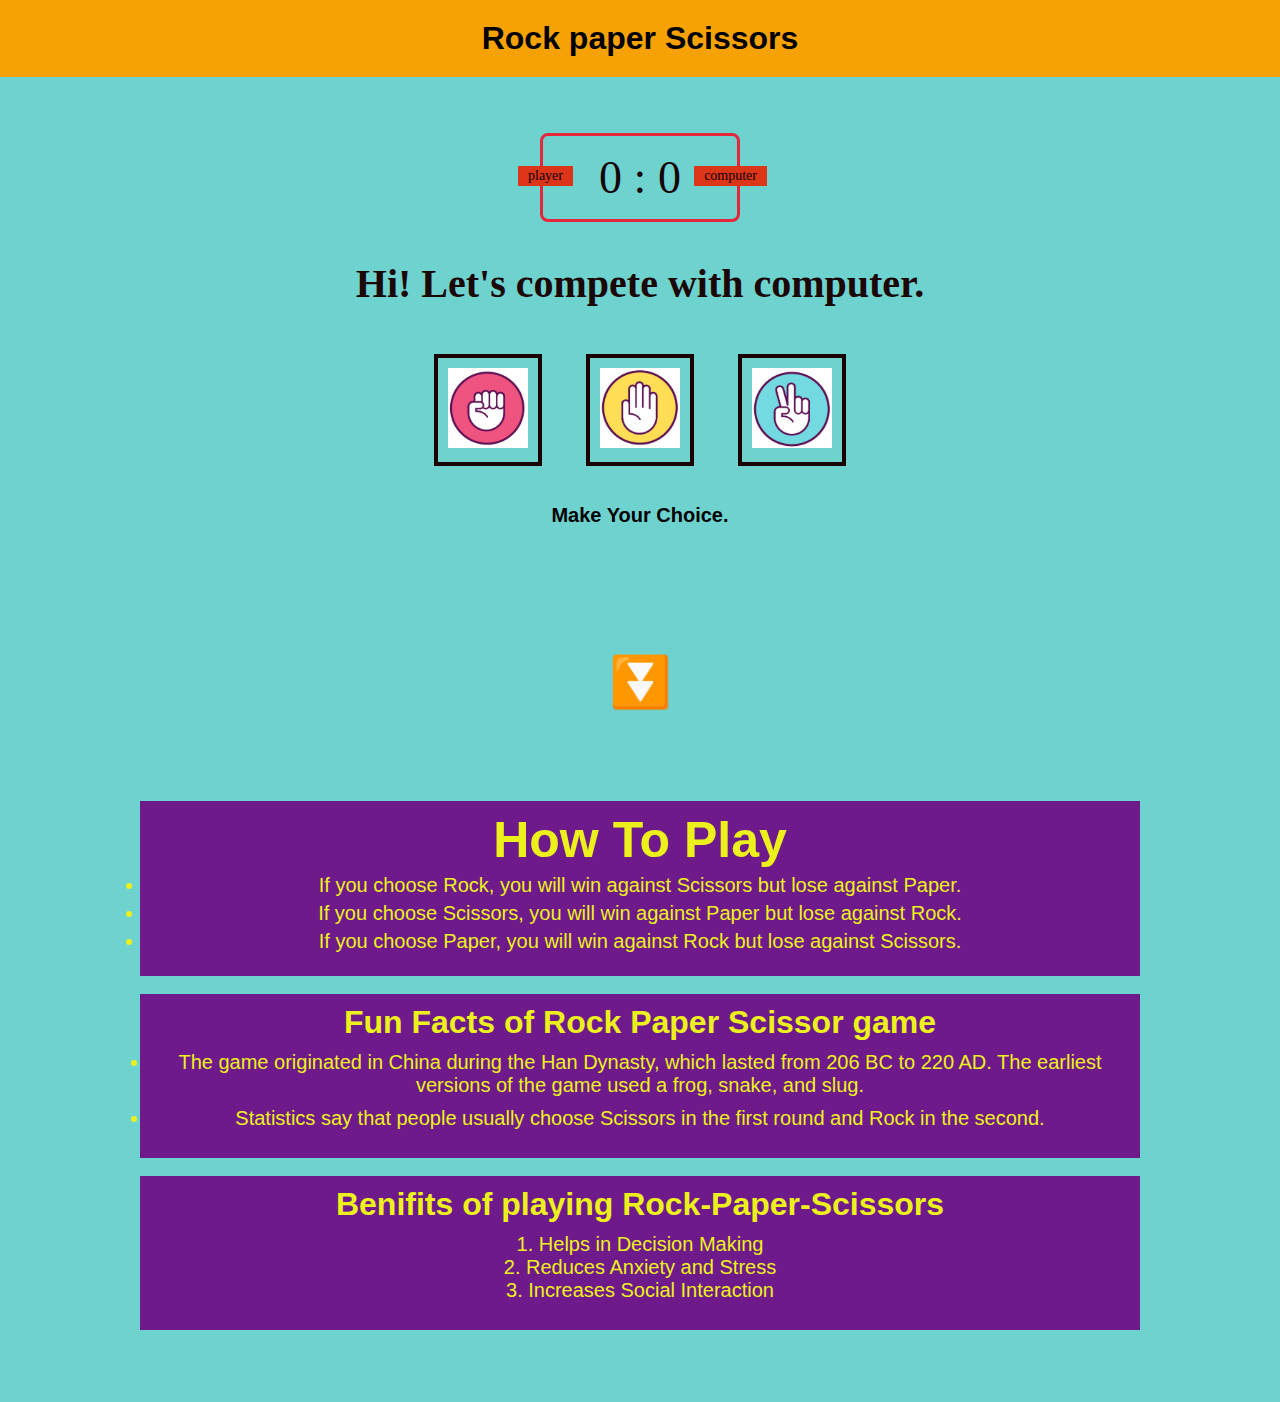
<file: index.html>
<!DOCTYPE html>
<html>

<head>
    <meta charset="utf-8">
    <link rel="stylesheet" href="styles.css">
    <title>Rock Paper Scissors</title>
    <link rel="shortcut icon" href="scissor1.png">
</head>

<body>
    <header>
        <h1>Rock paper Scissors</h1>
    </header>
    <br><br>
    <div class="score-board">
        <div id="user-label" class="badge">player</div>
        <div id="computer-label" class="badge">computer</div>
        <span id="user-score">0</span> : <span id="computer-score">0</span>
    </div><br>
    <div class="result">
        <p>Hi! Let's compete with computer.</p><br>
    </div>

    <div class="choices">

        <div class="choice" id="r">
            <img src="rock.png"  alt="" height="80" width="80">
        </div>
        <div class="choice" id="p">
            <img src="paper.png" alt="" height="80" width="80">
        </div>
        <div class="choice" id="s">
            <img src="scissor.png" alt="" height="80" width="80">
        </div>
    </div><br>

    <p id="action-message">Make Your Choice.</p><br><br><br><br><br><br><br>
    <p class="scroll">⏬</p>
    <br><br><br><br><br>

    <div class="rules">
        <h1>How To Play</h1>
        <li>If you choose Rock, you will win against Scissors but lose against Paper.</li>
        <li>If you choose Scissors, you will win against Paper but lose against Rock.</li>
        <li>If you choose Paper, you will win against Rock but lose against Scissors.</li><br>
    </div><br>

    <div class="hint">
        <h1>Fun Facts of Rock Paper Scissor game </h1>
        <li>The game originated in China during the Han Dynasty, which lasted from 206 BC to 220 AD. 
            The earliest versions of the game used a frog, snake, and slug.</li>
        <li>Statistics say that people usually choose Scissors in the first round and Rock in the second.</li><br>
    </div><br>
    
    <div class="hint">
        <h1>Benifits of playing Rock-Paper-Scissors</h1>
        <p>1. Helps in Decision Making<br>
            2. Reduces Anxiety and Stress<br>
            3. Increases Social Interaction<br>
        </p><br>
    </div>
    <br><br><br><br>
    <script src="script.js" charset="utf-8"></script>
</body>

</html>
</file>
<file: styles.css>
* {
margin: 0;
padding: 0;
box-sizing: border-box;
}

body {
background-color: #6ed3cf;
}

header {
background: #f7a204;
padding: 20px;
}

header > h1 {
color: black;
text-align: center;
font-weight: bold;
font-family: Asap , sans-serif;
}

.score-board {
    margin: 20px auto;
    border: 3px solid #e62739;
    border-radius: 8px;
    text-align: center;
    width: 200px;
    color: rgb(22, 6, 6);
    font-size: 46px;
    padding: 15px 20px;  
    position: relative;
}

.badge {
    background: #dd3517;
    color: rgb(12, 2, 2);
    font-size: 14px;
    padding: 2px 10px;
    font-family: Asap, sans-serif;
}

#user-label {
    position: absolute;
    top: 30px;
    left: -25px;
    font-family: Asap;
}

#computer-label {
    position: absolute;
    top: 30px;
    right: -30px;
    font-family: Asap;
}

.result {
    font-size: 40px; 
    color: rgb(28, 7, 7);
}

.result > p {
    text-align: center;
    font-weight: bold;
    font-family: Asap;
}

.choices {
    margin-top: 50px 0;
    text-align: center;
}
.choice {
    border: 4px solid rgb(26, 2, 2);
    margin: 0px 20px;
    padding: 10px;
    display: inline-block;
    transition: all 0.3s ease;
}

.choice:hover {
    cursor: pointer;
    background: rgba(36, 39, 46, 0.534);
}

#action-message {
    text-align: center;
    color: rgb(0, 0, 0);
    font-family: Asap, sans-serif;
    font-weight: bold;
    font-size: 20px;
    margin-top: 20px;
}

.scroll{
    font-family: Asap,sans-serif;
    text-align: center;
    font-size: 50px;
}

.rules {
    background:  #6f1a8b;
    margin: 0 auto;
    padding-top: 10px;
    max-width: 1000px;
    color: rgb(237, 241, 27);
    font-family: Asap,sans-serif;
    text-align: center;
}
.rules > h1 {
    margin: 0px 10px;
    font-size: 50px;
}
.rules > p {
    margin: 10px;
    font-size: 28px;
}
.rules > li {
    margin: 5px;
    text-align: center;
    font-size: 20px;
}

.hint {
        background: #6f1a8b;
        margin: 0 auto;
        padding-top: 10px;
        max-width: 1000px;
        color: rgb(237, 241, 27);
        font-family: Asap,sans-serif;
        text-align: center;
}
.hint > li {
    margin: 10px;
    text-align: center;
    font-size: 20px;
}
.hint > p {
    margin: 10px;
    font-size: 20px;
}


.win:hover {
    background: #4dcc4d;
    border: 4px solid #31b43a;
    box-shadow: 0 0 10px #4dcc4d;
}

.lose:hover {
    background: #fc121b;
    border: 4px solid #d01115;
    box-shadow: 0 0 10px #fc121b;
}


.draw:hover {
    background: #464647;
    border: 4px solid #25292b;
    box-shadow: 0 0 10px #25292b;
}
</file>
